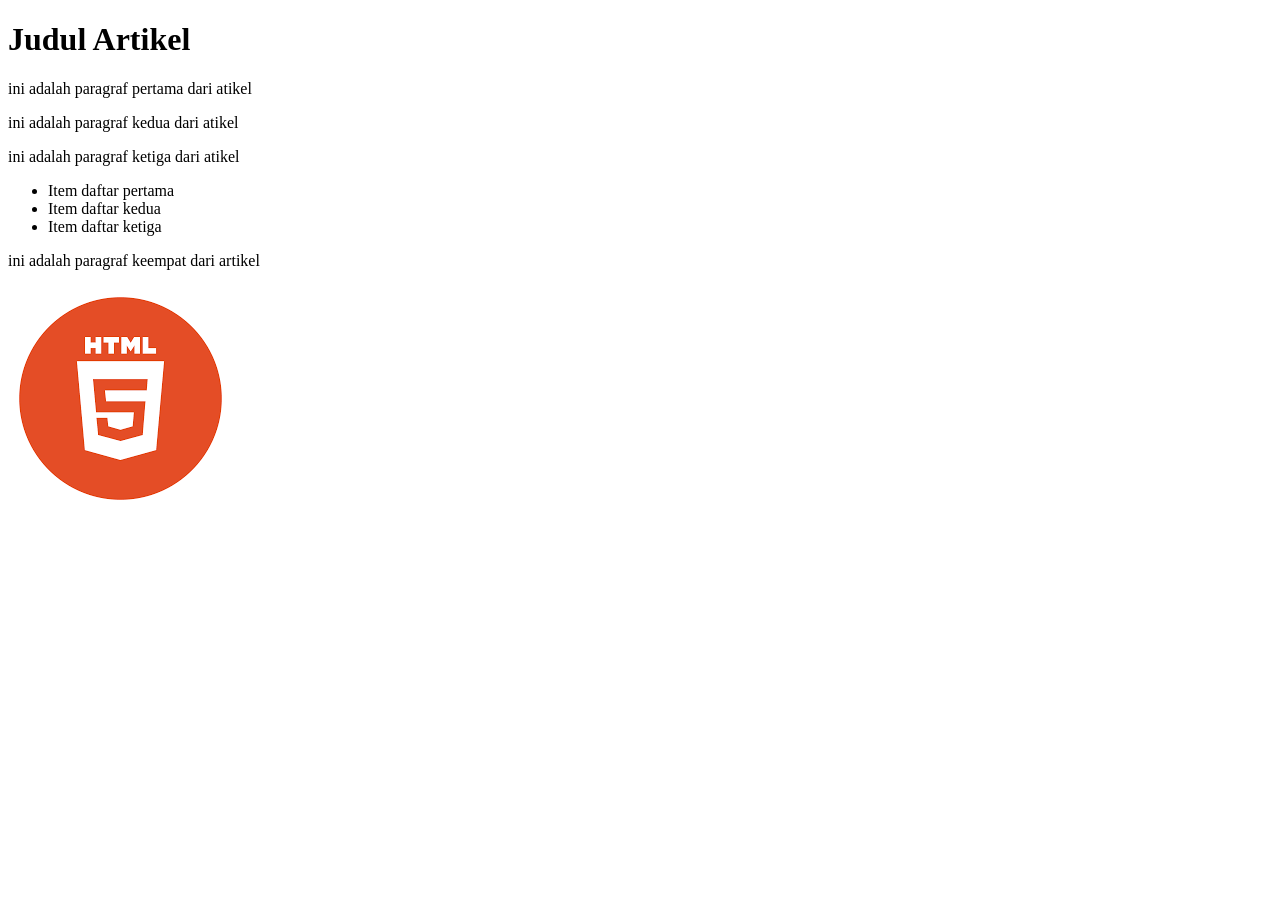
<file: index.html>
<!DOCTYPE html>
<html lang="en">
<head>
    <meta charset="UTF-8">
    <meta http-equiv="X-UA-Compatible" content="IE=edge">
    <meta name="viewport" content="width=device-width, initial-scale=1.0">
    
    <title>Contoh Artikel Tanpa CSS</title>
</head>
<body>
    <h1>Judul Artikel</h1>
    <p>ini adalah paragraf pertama dari atikel</p>
    <p>ini adalah paragraf kedua dari atikel</p>
    <p>ini adalah paragraf ketiga dari atikel</p>
    <ul>
        <li>Item daftar pertama</li>
        <li>Item daftar kedua</li>
        <li>Item daftar ketiga</li>
    </ul>
    <p>ini adalah paragraf keempat dari artikel</p>
    <img src="gambar.jpg" alt="Gambar Artikel">
    
</body>
</html>
</file>
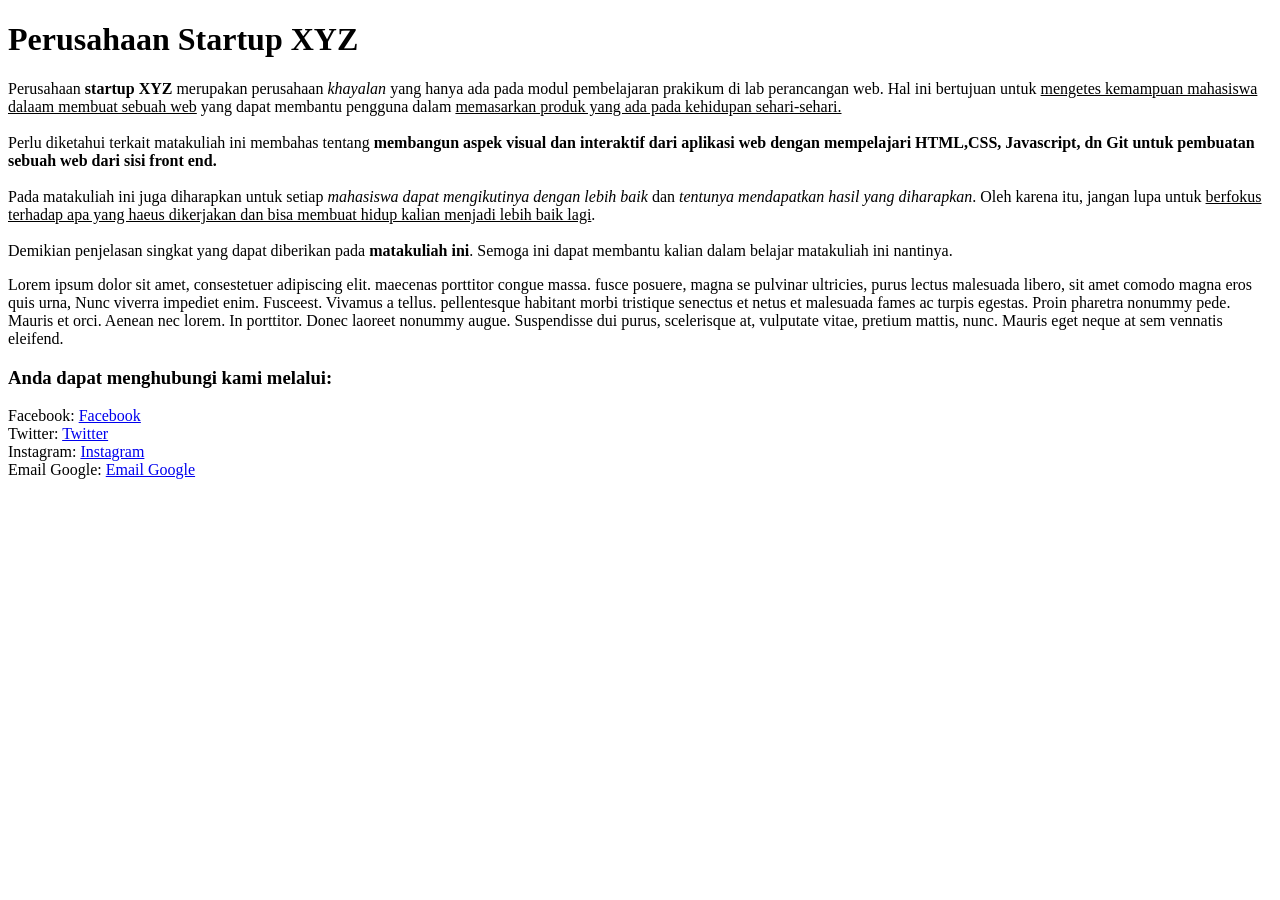
<file: M01/Contoh.html>
<!DOCTYPE html>
<html lang="en">
<head>
    <meta charset="UTF-8">
    <meta http-equiv="X-UA-compatile" content="IE=edge"
    <meta name="viewport" content="width=device-width, initial-scale=1.0">
    <title>Contoh Pertemuan-01</title>
</head>
<body>
    <h1>Perusahaan Startup XYZ</h1>
    <p>
        Perusahaan <b>startup XYZ</b> merupakan perusahaan <i>khayalan</i> yang hanya ada pada modul pembelajaran prakikum di lab perancangan web. Hal ini bertujuan untuk <u>mengetes kemampuan mahasiswa dalaam membuat sebuah web</u> yang dapat membantu pengguna dalam <u>memasarkan produk yang ada pada kehidupan sehari-sehari.</u> <br>
        <br>
       Perlu diketahui terkait matakuliah ini membahas tentang <b>membangun aspek visual dan interaktif dari aplikasi web dengan mempelajari HTML,CSS, Javascript, dn Git untuk pembuatan sebuah web dari sisi front end.</b><br>
       <br>
       Pada matakuliah ini juga diharapkan untuk setiap <i>mahasiswa dapat mengikutinya dengan lebih baik</i> dan <i>tentunya mendapatkan hasil yang diharapkan</i>. Oleh karena itu, jangan lupa untuk <u>berfokus terhadap apa yang haeus dikerjakan dan bisa membuat hidup kalian menjadi lebih baik lagi</u>. <br>
       <br>
       Demikian penjelasan singkat yang dapat diberikan pada <b>matakuliah ini</b>. Semoga ini dapat membantu kalian dalam belajar matakuliah ini nantinya.
    </p>
    <p>
        Lorem ipsum dolor sit amet, consestetuer adipiscing elit. maecenas porttitor congue massa. fusce posuere, magna se pulvinar ultricies, purus lectus malesuada libero, sit amet comodo magna eros quis urna, Nunc viverra impediet enim. Fusceest. Vivamus a tellus. pellentesque habitant morbi tristique senectus et netus et malesuada fames ac turpis egestas. Proin pharetra nonummy pede. Mauris et orci. Aenean nec lorem. In porttitor. Donec laoreet nonummy augue. Suspendisse dui purus, scelerisque at, vulputate vitae, pretium mattis, nunc. Mauris eget neque at sem vennatis eleifend.
    </p>
    <h3>Anda dapat menghubungi kami melalui:</h3>
    <p>
        Facebook: <a href="#">Facebook</a> <br>
        Twitter: <a href="#">Twitter</a> <br>
        Instagram: <a href="#">Instagram</a> <br>
        Email Google: <a href="#">Email Google</a> <br>
    </p>
  
</body>
</html>
</file>
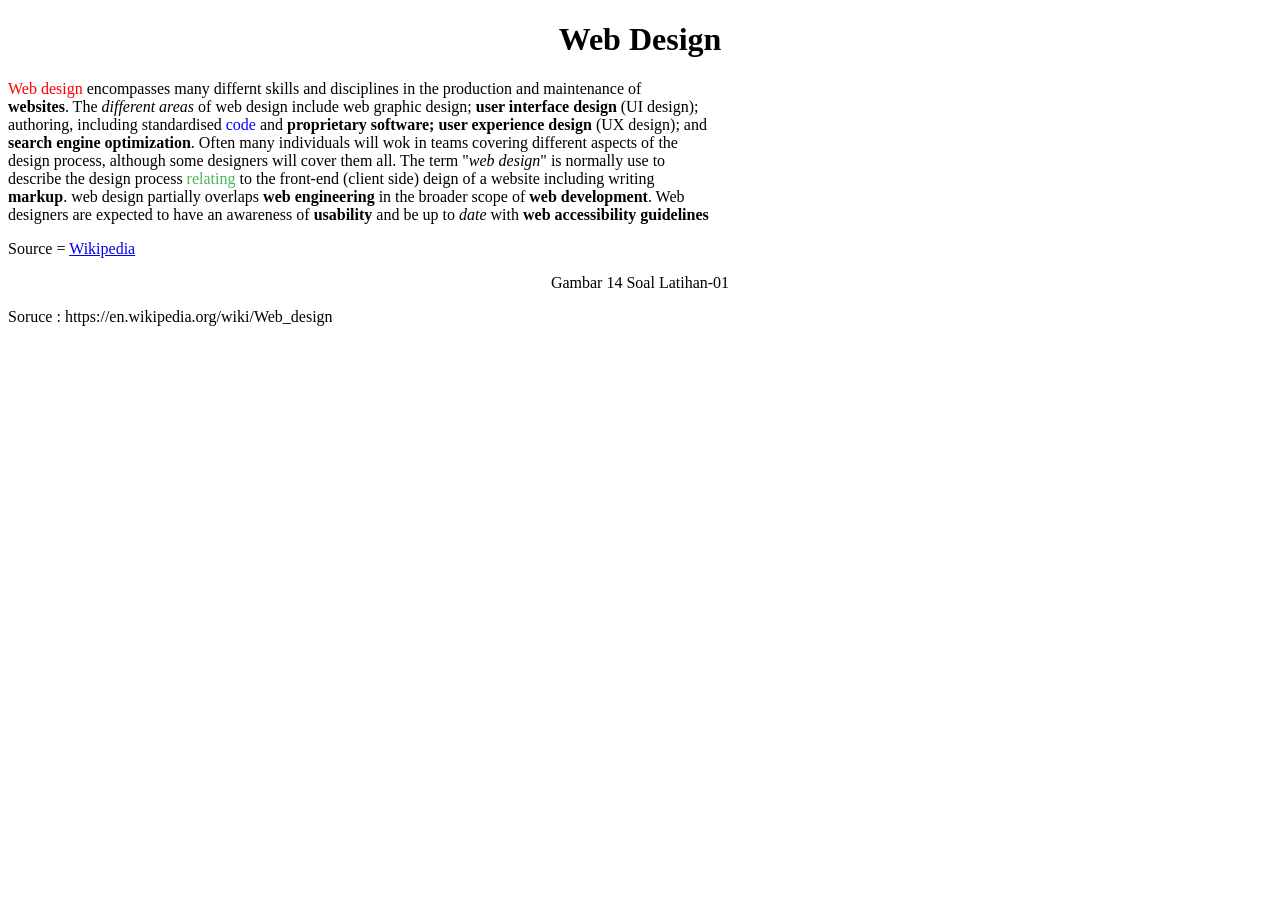
<file: M01/Tugas 1.html>
<!DOCTYPE html>
<html lang="en">
<head>
    <meta charset="UTF-8">
    <meta http-equiv="X-UA-compatile" content="IE=edge"
    <meta name="viewport" content="width=device-width, initial-scale=1.0">
    <title>Web Design</title>
</head>
<body>
    <center><h1>Web Design</h1></center>
    <p>
        <stan style="color: red;">Web design</stan> encompasses many differnt skills and disciplines in the production and maintenance of <br> <b>websites</b>. The <i>different areas</i> of web design include web graphic design; <b>user interface design</b> (UI design); <br> authoring, including standardised <stan style="color: blue;">code</stan> and <b>proprietary software; user experience design</b> (UX design); and <br> <b>search engine optimization</b>. Often many individuals will wok in teams covering different aspects of the <br> design process, although some designers will cover them all. The term "<i>web design</i>" is normally use to <br> describe the design process <stan style="color: rgb(72, 184, 85);">relating</stan> to the front-end (client side) deign of a website including writing <br> <b>markup</b>. web design partially overlaps <b>web engineering</b> in the broader scope of <b>web development</b>. Web <br> designers are expected to have an awareness of <b>usability</b> and be up to <i>date</i> with <b>web accessibility guidelines</b>
    </p>
    <p>
        Source = <a href="https://en.wikipedia.org/wiki/Web_design">Wikipedia</a>
    </p>
    <center><p>
        Gambar  14 Soal Latihan-01
    </p></center>
    <p>
        Soruce : https://en.wikipedia.org/wiki/Web_design
    </p>
</body>
</html>
</file>
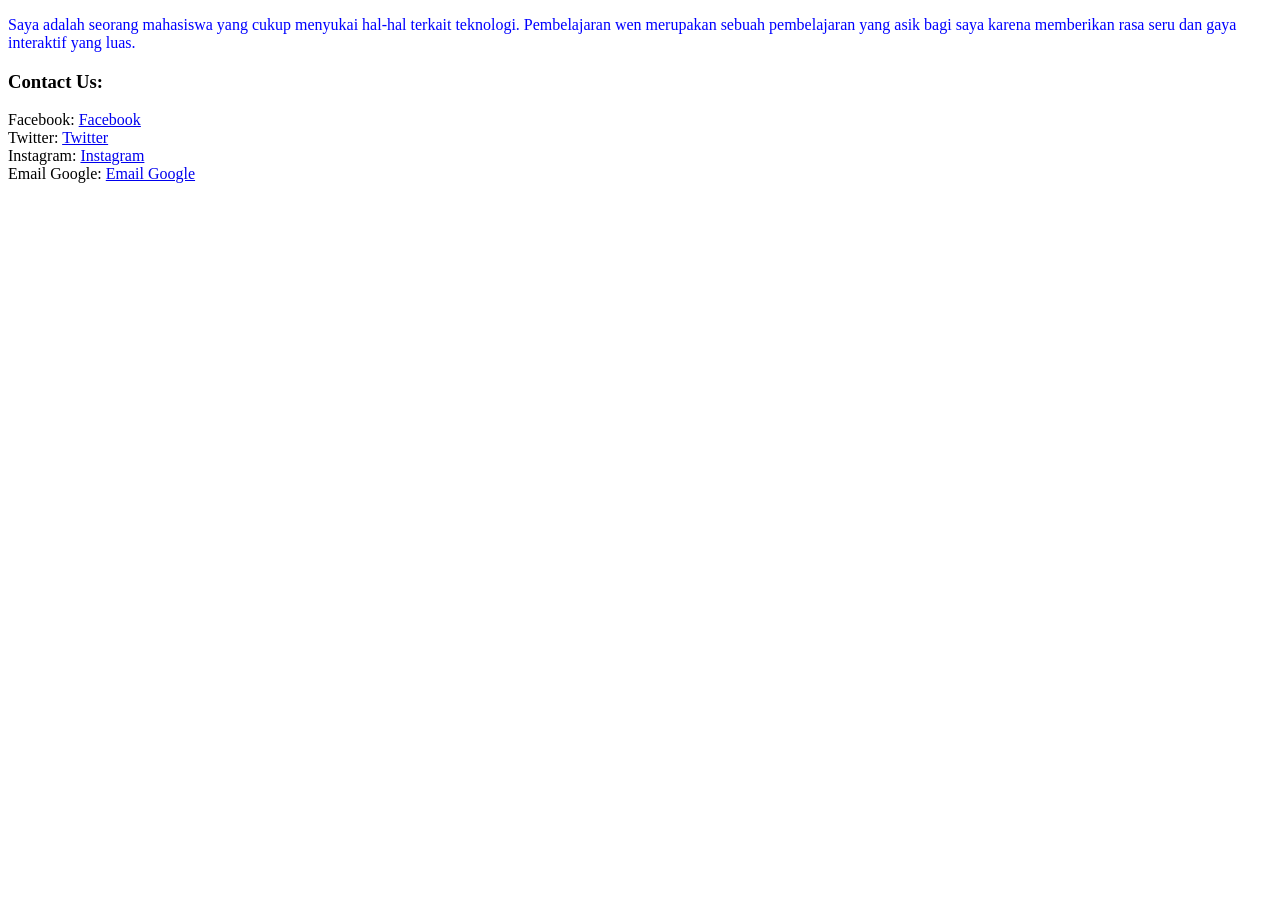
<file: M01/Tugas 2.html>
<!DOCTYPE html>
<html lang="en">
<head>
    <meta charset="UTF-8">
    <meta http-equiv="X-UA-compatile" content="IE=edge"
    <meta name="viewport" content="width=device-width, initial-scale=1.0">
    <title>Express yourself</title>
</head>
<body>
    <p>
        <stan style="color: blue;"> Saya adalah seorang mahasiswa yang cukup menyukai hal-hal terkait teknologi. Pembelajaran wen merupakan sebuah pembelajaran yang asik bagi saya karena memberikan rasa seru dan gaya interaktif yang luas.</stan>
    </p>
  <h3>Contact Us:</h3>
    <p>
        Facebook: <a href="#">Facebook</a> <br>
        Twitter: <a href="#">Twitter</a> <br>
        Instagram: <a href="#">Instagram</a> <br>
        Email Google: <a href="#">Email Google</a> <br>
    </p>
</body>
</html>
</file>
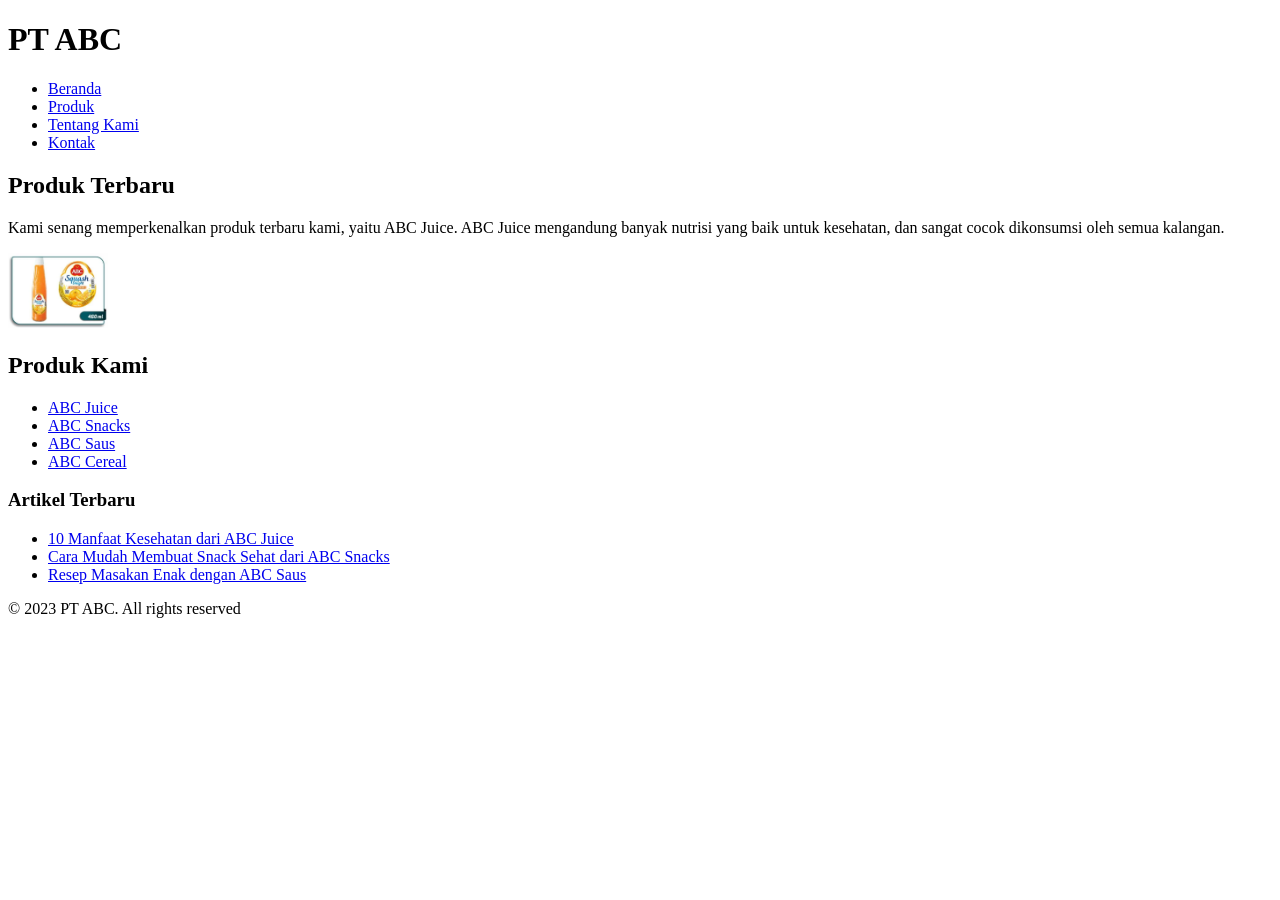
<file: M02/Contoh 2.html>
<!DOCTYPE html>
<html lang="en">
<head>
    <meta charset="UTF-8">
    <meta name="viewport" content="width=device-width, initial-scale=1.0">
    <meta http-equiv="X-UA_Compatible" content="ie=edge">
    <title>Conroh Halaman Web dengan Semantik HTML</title>
</head>

<body>
    <header>
        <h1>PT ABC</h1>
        <nav>
            <ul>
                <li><a href="#">Beranda</a></li>
                <li><a href="#">Produk</a></li>
                <li><a href="#">Tentang Kami</a></li>
                <li><a href="#">Kontak</a></li>
            </ul>
        </nav>
    </header>
    <main>
        <article>
            <h2>Produk Terbaru</h2>
            <p>Kami senang memperkenalkan produk terbaru kami, yaitu ABC Juice. ABC Juice mengandung banyak nutrisi yang baik untuk kesehatan, dan sangat cocok dikonsumsi oleh semua kalangan.</p>
            <img src="JUICE_ABC.webp" alt="ABC Juice" width="100">
        </article>
    
        <section>
            <h2>Produk Kami</h2>
            <ul>
                <li><a href="#">ABC Juice</a></li>
                <li><a href="#">ABC Snacks</a></li>
                <li><a href="#">ABC Saus</a></li>
                <li><a href="#">ABC Cereal</a></li>
            </ul>
        </section>
        <aside>
        <h3>Artikel Terbaru</h3>
            <ul>
                <li><a href="#">10 Manfaat Kesehatan dari ABC Juice</a></li>
                <li><a href="#">Cara Mudah Membuat Snack Sehat dari ABC Snacks</a></li>
                <li><a href="#">Resep Masakan Enak dengan ABC Saus</a></li>
            </ul>
        </aside>
    </main>
    <footer>
        <p>&copy; 2023 PT ABC. All rights reserved</p>
    </footer>
</body>

</html>
</file>
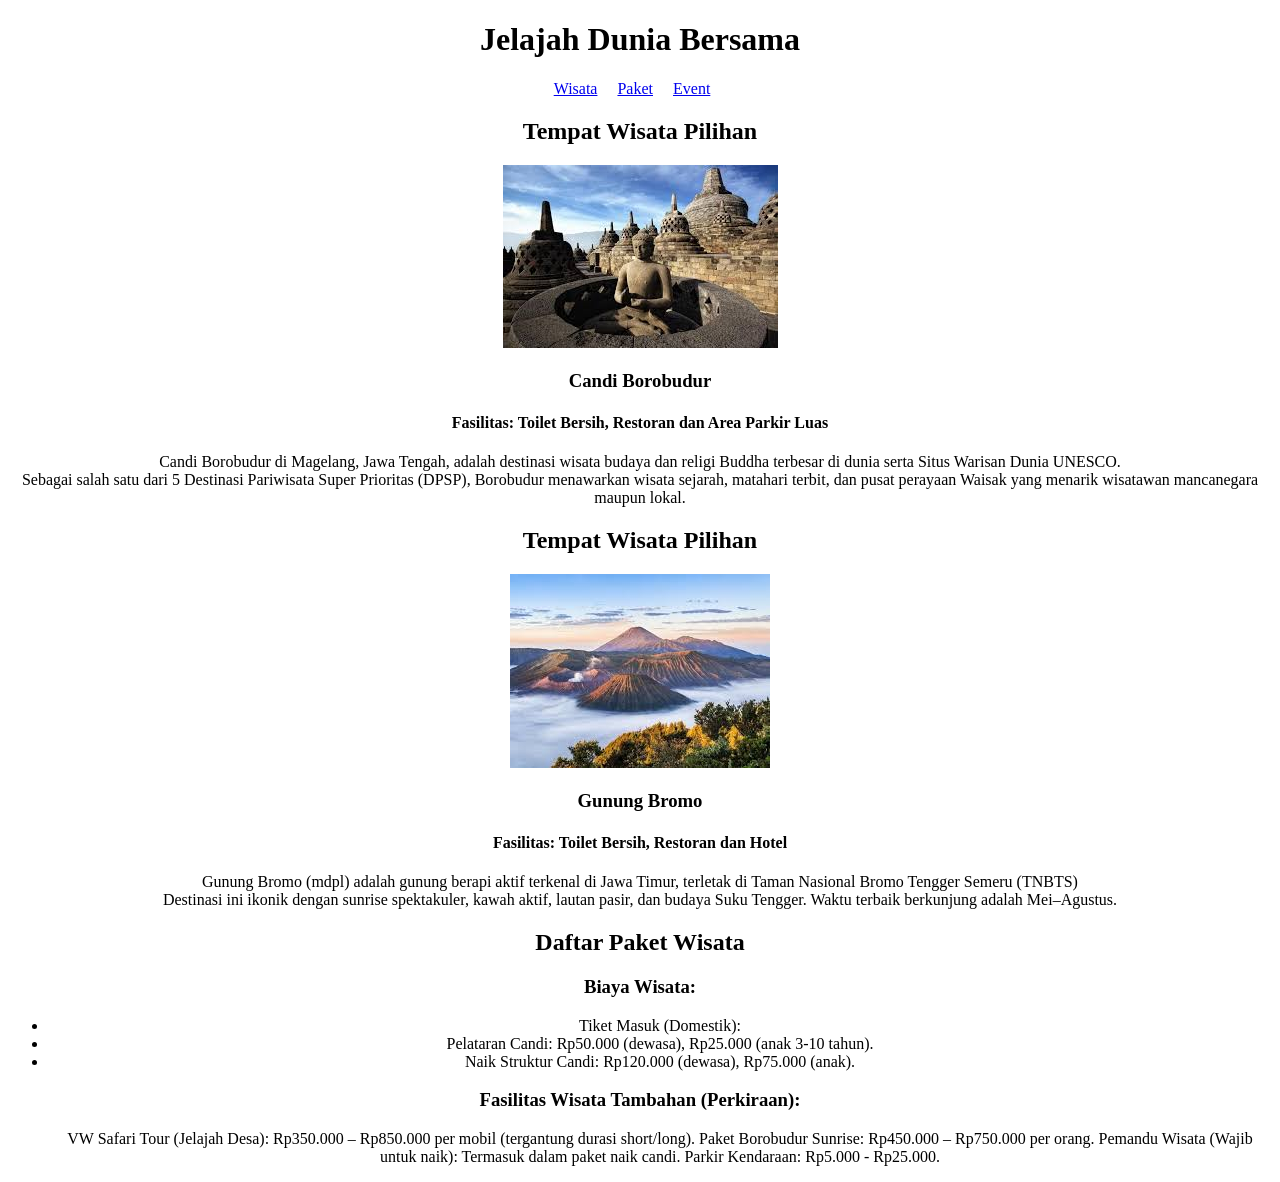
<file: M02/TASK 1_M02.html>
<!DOCTYPE html>
<html lang="en">
<head>
    <meta charset="UTF-8">
    <meta name="viewport" content="width=device-width, initial-scale=1.0">
    <title>Jelajah Dunia Bersama [Gesper Chaeleo]</title>
    <link rel="icon" href="Faicon.png">
    
</head>
<body style="text-align: center;">
    <header>
        <h1>Jelajah Dunia Bersama</h1>
        <nav>
            <a href="wisata">Wisata</a>&emsp;
            <a href="paket">Paket</a>&emsp;
            <a href="event">Event</a>&emsp;
        </nav>
    </header>
    <main>
        <h2>Tempat Wisata Pilihan</h2>
        <article>
            <img src="Candi.jpg" alt="Candi Boobudur">
            <h3>Candi Borobudur</h3>
            <h4>Fasilitas: Toilet Bersih, Restoran dan Area Parkir Luas </h4>

            <p> Candi Borobudur di Magelang, Jawa Tengah, adalah destinasi wisata budaya dan religi Buddha terbesar di dunia serta Situs Warisan Dunia UNESCO.<br>
            Sebagai salah satu dari 5 Destinasi Pariwisata Super Prioritas (DPSP), Borobudur menawarkan wisata sejarah, matahari terbit, dan pusat perayaan Waisak yang menarik wisatawan mancanegara maupun lokal.</p>

        </article>
        <h2>Tempat Wisata Pilihan</h2>
        <article>
            <img src="Bromo.jpg" alt="Gunung Bromo">
            <h3>Gunung Bromo</h3>
            <h4>Fasilitas: Toilet Bersih, Restoran dan Hotel </h4>

            <p> Gunung Bromo (mdpl) adalah gunung berapi aktif terkenal di Jawa Timur, terletak di Taman Nasional Bromo Tengger Semeru (TNBTS)<br>
            Destinasi ini ikonik dengan sunrise spektakuler, kawah aktif, lautan pasir, dan budaya Suku Tengger. Waktu terbaik berkunjung adalah Mei–Agustus.</p>
        </article>
    </main>
    <section>
        <h2>Daftar Paket Wisata</h2>
        <article>
            <h3>Biaya Wisata:</h3>
            <ul><li>Tiket Masuk (Domestik):</li>
                <li>Pelataran Candi: Rp50.000 (dewasa), Rp25.000 (anak 3-10 tahun).</li>
                <li>Naik Struktur Candi: Rp120.000 (dewasa), Rp75.000 (anak).</li>
            </ul>
            <h3>Fasilitas Wisata Tambahan (Perkiraan):</h3>
            <ul>VW Safari Tour (Jelajah Desa): Rp350.000 – Rp850.000 per mobil (tergantung durasi short/long).
                Paket Borobudur Sunrise: Rp450.000 – Rp750.000 per orang.
                Pemandu Wisata (Wajib untuk naik): Termasuk dalam paket naik candi.
                Parkir Kendaraan: Rp5.000 - Rp25.000. </ul> 
        </article>

    </section>
    
</body>
</html>
</file>
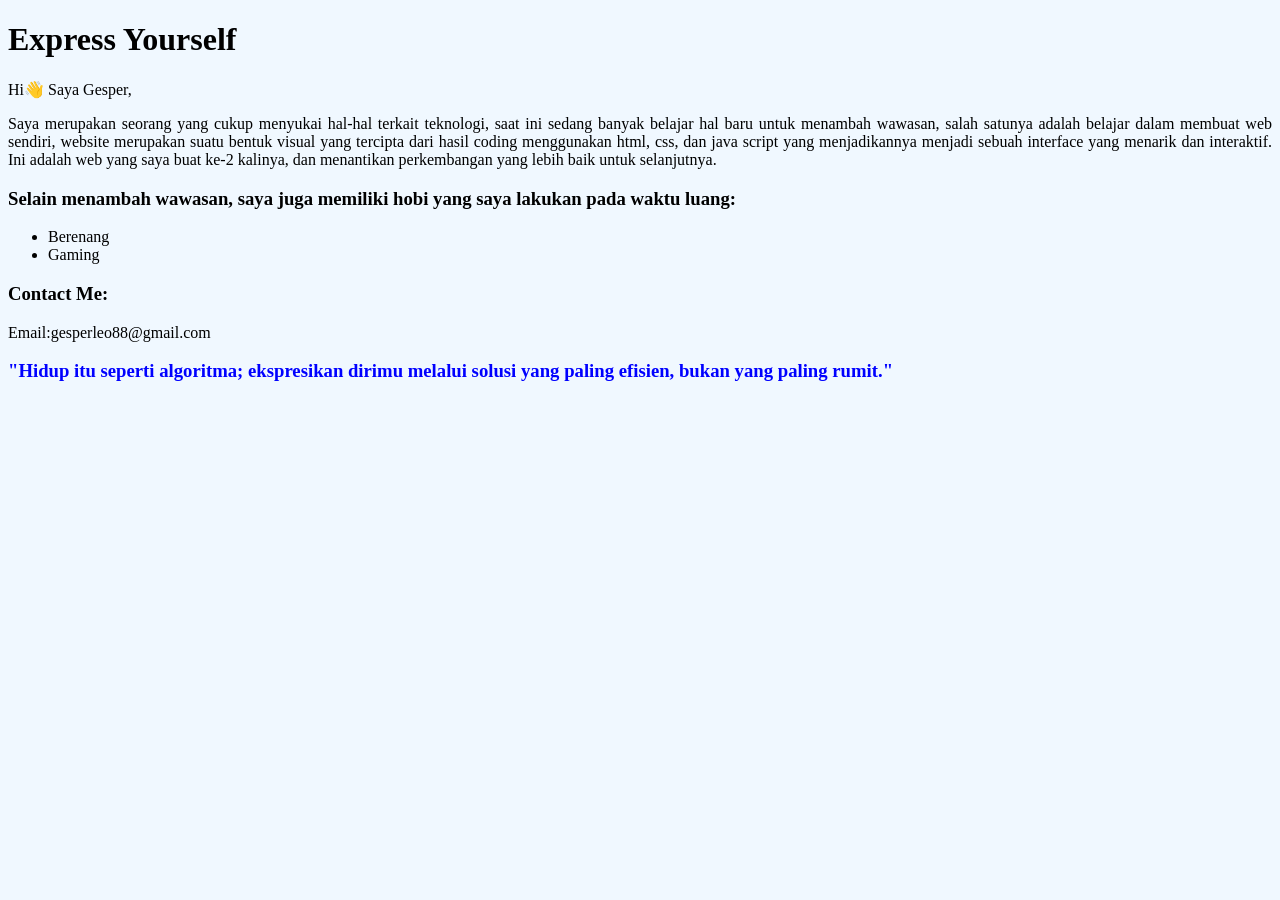
<file: M02/Task 2_251130041_GesperChaeleo.html>
<!DOCTYPE html>
<html lang="en">
<head>
    <meta charset="UTF-8">
    <meta name="viewport" content="width=device-width, initial-scale=1.0">
    <title>Express Yourself</title>
</head>
<body style="background-color:aliceblue;">
    <h1>Express Yourself</h1>
    <p> Hi👋 Saya Gesper,</p>
    <P style="text-align: justify;"> Saya merupakan seorang yang cukup menyukai hal-hal terkait teknologi, saat ini sedang banyak belajar hal baru untuk menambah
        wawasan, salah satunya adalah belajar dalam membuat web sendiri, website merupakan suatu bentuk visual yang tercipta dari hasil coding menggunakan html, css, dan java script 
        yang menjadikannya menjadi sebuah interface yang menarik dan interaktif. Ini adalah web yang saya buat ke-2 kalinya, dan menantikan perkembangan yang lebih baik untuk selanjutnya.
    </P>
    
    <h3>Selain menambah wawasan, saya juga memiliki hobi yang saya lakukan pada waktu luang:</h3>
        <ul>
            <li>Berenang</li>
            <li>Gaming</li>
        </ul>
    <h3>Contact Me:</h3>
    <p>Email:gesperleo88@gmail.com</p>
    <h3 style="color: blue;">"Hidup itu seperti algoritma; ekspresikan dirimu melalui solusi yang paling efisien, bukan yang paling rumit."</h3>
</body>
</html>
</file>
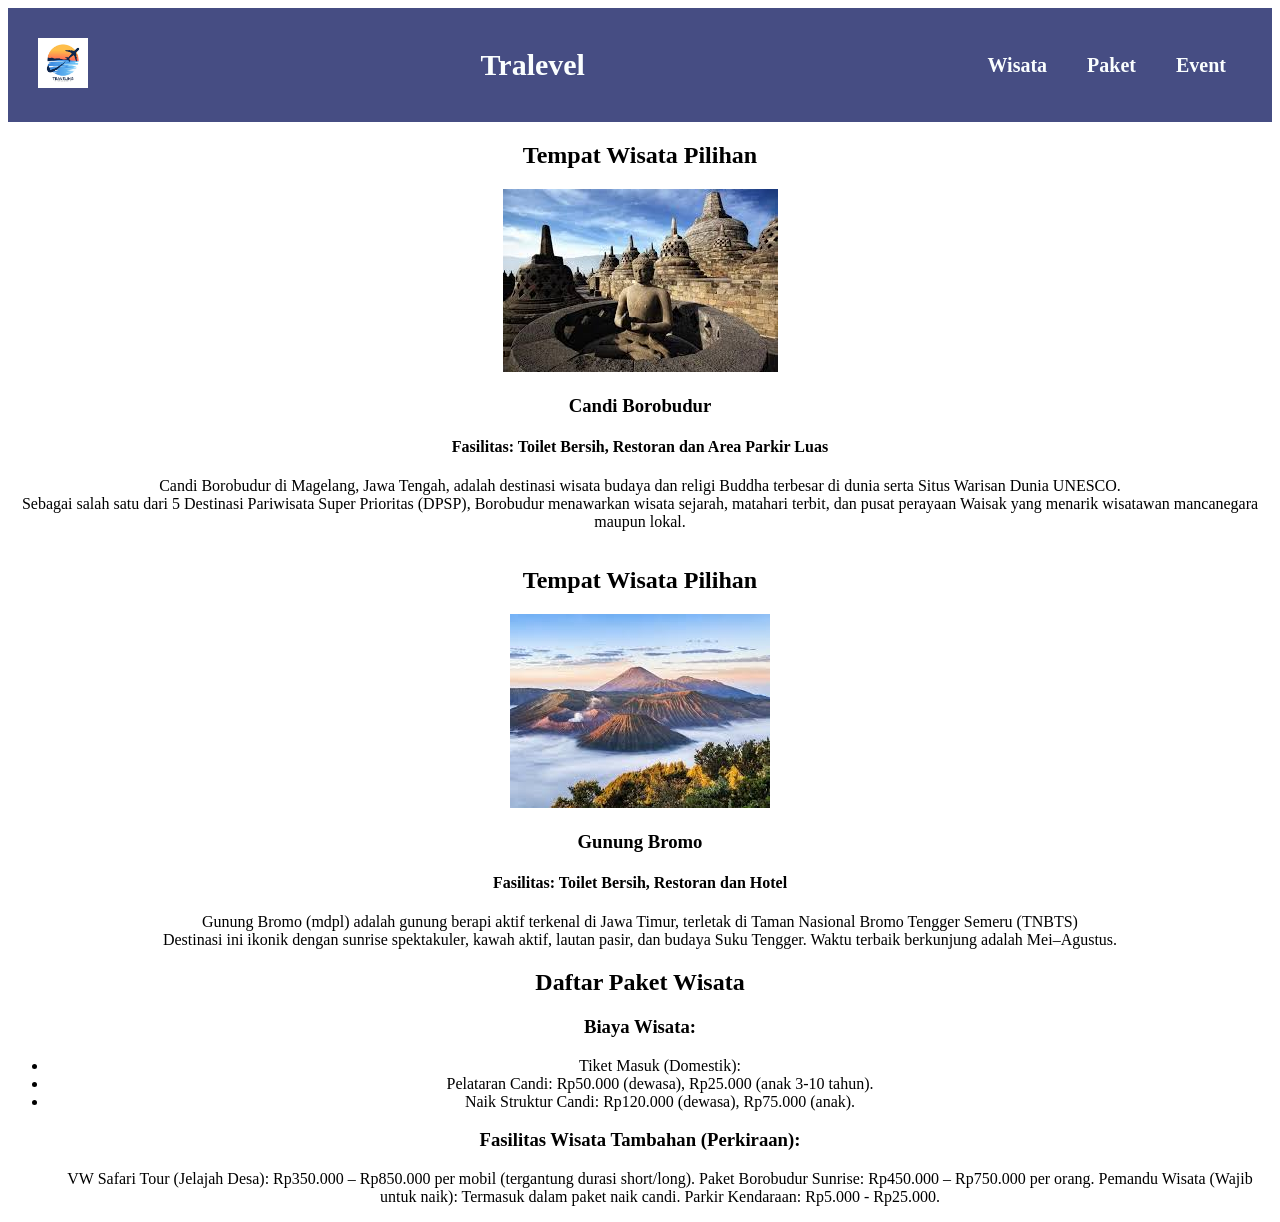
<file: M03/TASK 1_M03.html>
<!DOCTYPE html>
<html lang="en">
<head>
    <meta charset="UTF-8">
    <meta name="viewport" content="width=device-width, initial-scale=1.0">
    <title>Jelajah Dunia Bersama [Gesper Chaeleo]</title>
    <link rel="icon" href="Faicon.png">

    <style>
        .nav{
            background-color: rgb(70, 77, 131); 
            padding: 30px;
            justify-content: space-between;
            display: flex;
            align-items: center;
        }
        .image{
            margin-right: 10px;
        }
        .logo{
            color: rgb(250, 254, 254);
            font-weight: bold;
            font-size: 30px;
        }
        .menu a{
            color:rgb(250, 254, 254);
            text-decoration: none;
            margin-left: 20px;
            font-size: 20px;
            font-weight: bold;

        }
        .Artikel1{
            justify-content: space-around;
            display: flex;
        }
    </style>
</head>
<body style="text-align: center;">
    <header>
        <div class="nav">
        <div class="image">
            <img src="logo.avif" width="50px">
        </div>
        <div class="logo">Tralevel</div>
        
        <nav>
            <div class="menu">
            <a href="wisata">Wisata</a>&emsp;
            <a href="paket">Paket</a>&emsp;
            <a href="event">Event</a>&emsp;
            </div>
        </nav>
        </div>
    </header>
    <main>
        <h2>Tempat Wisata Pilihan</h2>
        <div class="Artikel1">
        
        <article>
            <img src="Candi.jpg" alt="Candi Boobudur">
            <h3>Candi Borobudur</h3>
            <h4>Fasilitas: Toilet Bersih, Restoran dan Area Parkir Luas </h4>

            <p> Candi Borobudur di Magelang, Jawa Tengah, adalah destinasi wisata budaya dan religi Buddha terbesar di dunia serta Situs Warisan Dunia UNESCO.<br>
            Sebagai salah satu dari 5 Destinasi Pariwisata Super Prioritas (DPSP), Borobudur menawarkan wisata sejarah, matahari terbit, dan pusat perayaan Waisak yang menarik wisatawan mancanegara maupun lokal.</p>
        </div>

        </article>
        <h2>Tempat Wisata Pilihan</h2>
        <article>
            <img src="Bromo.jpg" alt="Gunung Bromo">
            <h3>Gunung Bromo</h3>
            <h4>Fasilitas: Toilet Bersih, Restoran dan Hotel </h4>

            <p> Gunung Bromo (mdpl) adalah gunung berapi aktif terkenal di Jawa Timur, terletak di Taman Nasional Bromo Tengger Semeru (TNBTS)<br>
            Destinasi ini ikonik dengan sunrise spektakuler, kawah aktif, lautan pasir, dan budaya Suku Tengger. Waktu terbaik berkunjung adalah Mei–Agustus.</p>
        </article>
    </main>
    <section>
        <h2>Daftar Paket Wisata</h2>
        <article>
            <h3>Biaya Wisata:</h3>
            <ul><li>Tiket Masuk (Domestik):</li>
                <li>Pelataran Candi: Rp50.000 (dewasa), Rp25.000 (anak 3-10 tahun).</li>
                <li>Naik Struktur Candi: Rp120.000 (dewasa), Rp75.000 (anak).</li>
            </ul>
            <h3>Fasilitas Wisata Tambahan (Perkiraan):</h3>
            <ul>VW Safari Tour (Jelajah Desa): Rp350.000 – Rp850.000 per mobil (tergantung durasi short/long).
                Paket Borobudur Sunrise: Rp450.000 – Rp750.000 per orang.
                Pemandu Wisata (Wajib untuk naik): Termasuk dalam paket naik candi.
                Parkir Kendaraan: Rp5.000 - Rp25.000. </ul> 
        </article>

    </section>
    
</body>
</html>
</file>
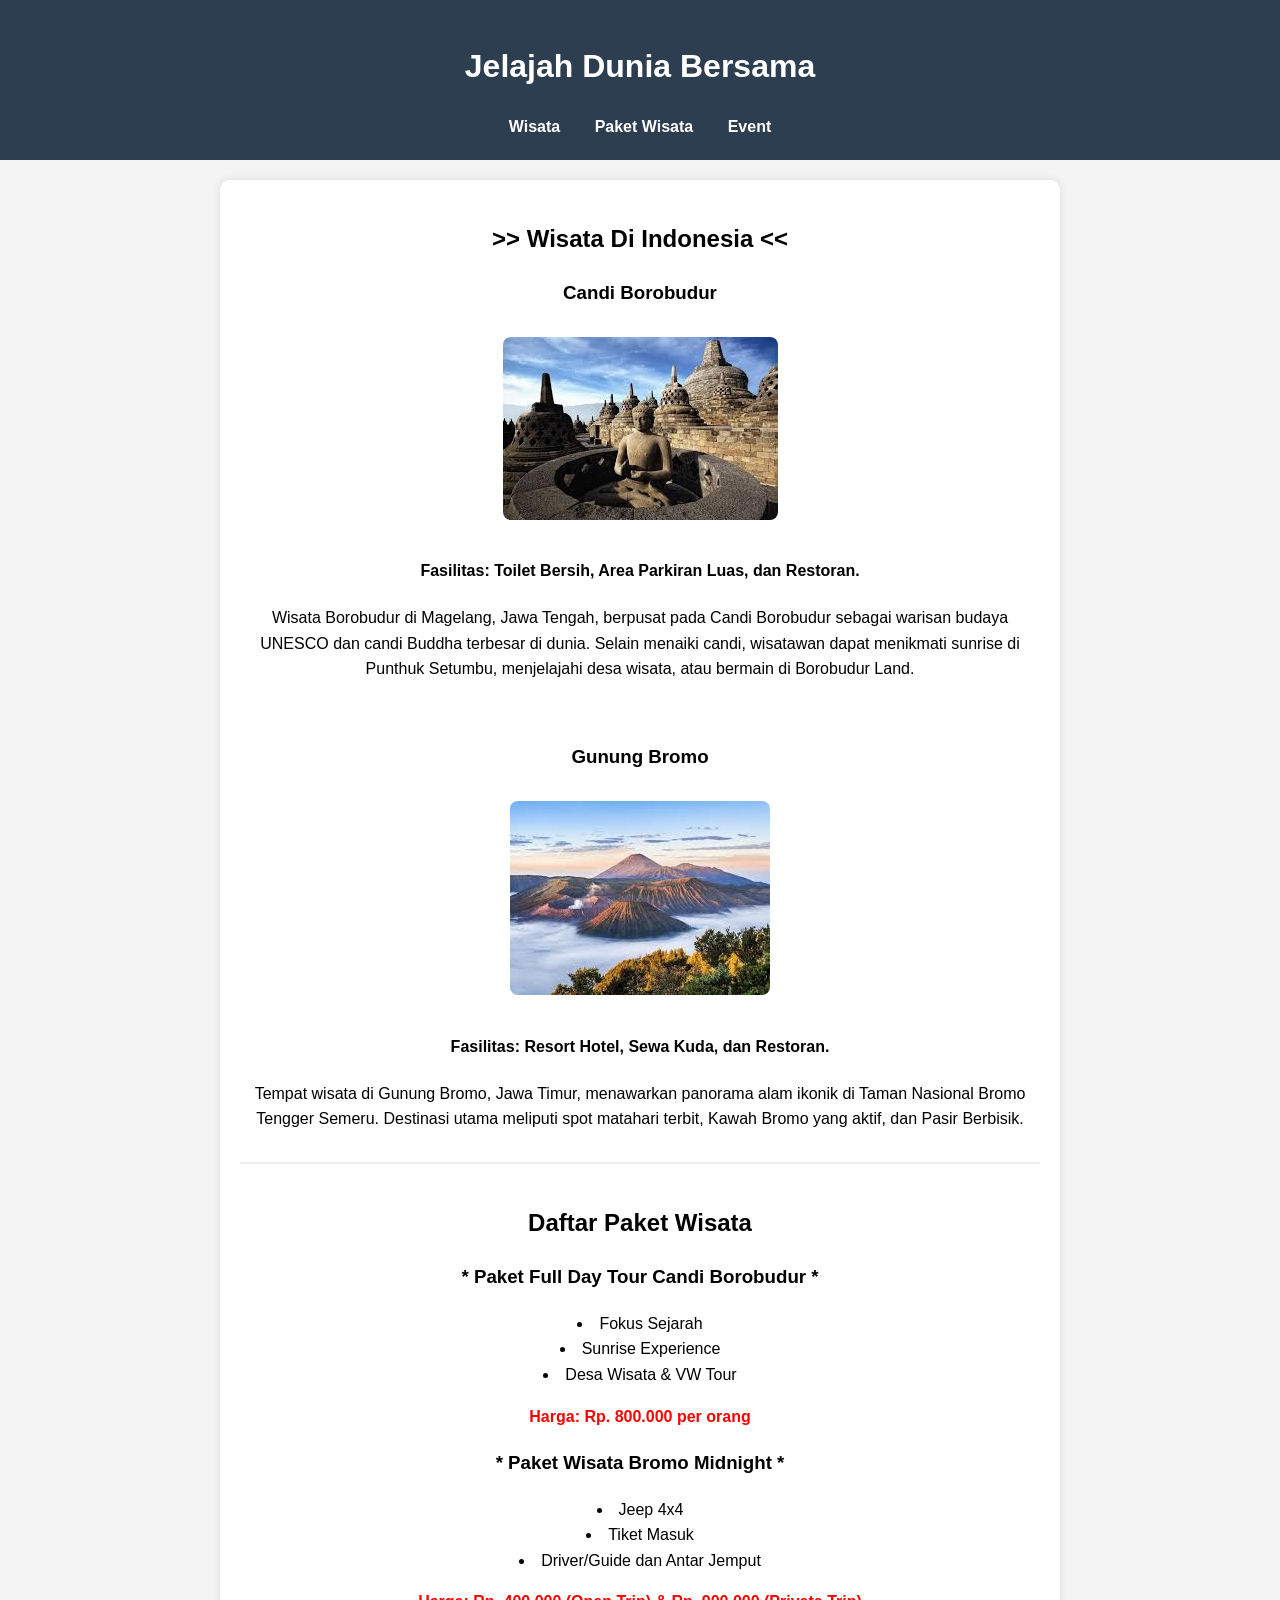
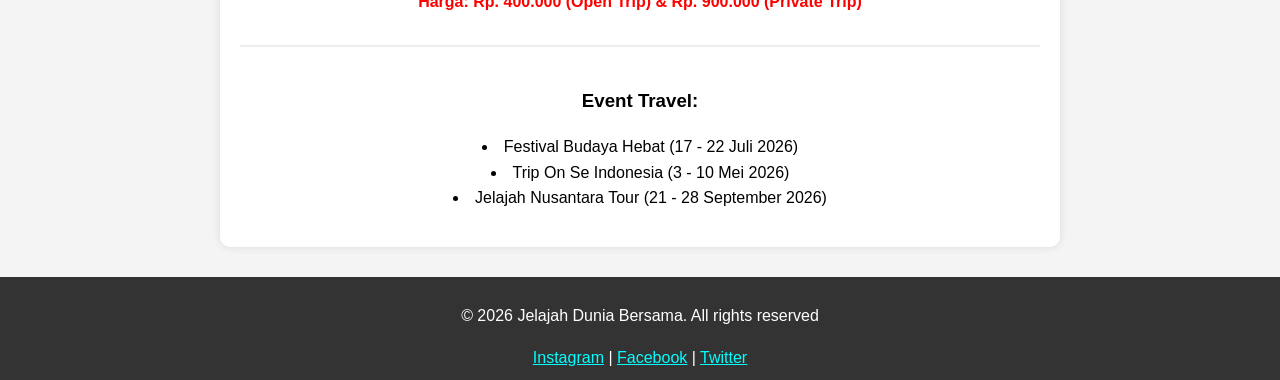
<file: M04/Jelajah Dunia Bersama.html>
<!DOCTYPE html>
<html lang="id">
<head>
    <meta charset="UTF-8">
    <meta name="viewport" content="width=device-width, initial-scale=1.0">
    <title>Jelajah Dunia Bersama | Gesper Chaeleo</title>
    <style>
       
        body {
            font-family: Arial, sans-serif;
            line-height: 1.6;
            margin: 0;
            padding: 0;
            background-color: #f4f4f4;
            text-align: center;
        }
 
        header {
            background-color: #2c3e50;
            color: white;
            padding: 20px 0;
        }
 
        nav a {
            color: white;
            text-decoration: none;
            margin: 0 15px;
            font-weight: bold;
        }
 
        nav a:hover {
            text-decoration: underline;
        }
 
        main {
            max-width: 800px;
            margin: 20px auto;
            background: white;
            padding: 20px;
            border-radius: 10px;
            box-shadow: 0 0 10px rgba(0,0,0,0.1);
        }
 
        img {
            max-width: 100%;
            height: auto;
            border-radius: 8px;
            margin: 10px 0;
        }
 
        section, aside {
            margin-top: 30px;
            padding-top: 20px;
            border-top: 2px solid #eeeeee;
        }
 
        ul {
            list-style-position: inside; /* Agar list titik-titiknya ada di tengah */
            padding: 0;
        }
 
        footer {
            background-color: #333;
            color: white;
            padding: 10px 0;
            margin-top: 30px;
        }
    </style>
</head>
<body>
 
    <header>
        <h1>Jelajah Dunia Bersama</h1>
        <nav>
            <a href="#wisata">Wisata</a>
            <a href="#paket">Paket Wisata</a>
            <a href="#event">Event</a>
        </nav>
    </header>
 
    <main>
        <article id="wisata">
            <h2>>> Wisata Di Indonesia <<</h2>
           
            <h3>Candi Borobudur</h3>
            <img src="Candi.jpg" alt="Candi Borobudur">
            <h4>Fasilitas: Toilet Bersih, Area Parkiran Luas, dan Restoran.</h4>
            <p>Wisata Borobudur di Magelang, Jawa Tengah, berpusat pada Candi Borobudur sebagai warisan budaya UNESCO dan candi Buddha terbesar di dunia.
               Selain menaiki candi, wisatawan dapat menikmati sunrise di Punthuk Setumbu, menjelajahi desa wisata, atau bermain di Borobudur Land.
            </p>
           
            <br>
 
            <h3>Gunung Bromo</h3>
            <img src="Bromo.jpg" alt="Gunung Bromo">
            <h4>Fasilitas: Resort Hotel, Sewa Kuda, dan Restoran.</h4>
            <p>Tempat wisata di Gunung Bromo, Jawa Timur, menawarkan panorama alam ikonik di Taman Nasional Bromo Tengger Semeru.
               Destinasi utama meliputi spot matahari terbit, Kawah Bromo yang aktif, dan Pasir Berbisik.
            </p>
        </article>
 
        <section id="paket">
            <h2>Daftar Paket Wisata</h2>
           
            <h3>* Paket Full Day Tour Candi Borobudur *</h3>
            <ul>
                <li>Fokus Sejarah</li>
                <li>Sunrise Experience</li>
                <li>Desa Wisata & VW Tour</li>
            </ul>
            <p style="color: red;"><strong>Harga: Rp. 800.000 per orang</strong></p>
 
            <h3>* Paket Wisata Bromo Midnight *</h3>
            <ul>
                <li>Jeep 4x4</li>
                <li>Tiket Masuk</li>
                <li>Driver/Guide dan Antar Jemput</li>
            </ul>
            <p style="color: red;"><strong>Harga: Rp. 400.000 (Open Trip) & Rp. 900.000 (Private Trip)</strong></p>
        </section>
 
        <aside id="event">
            <h3>Event Travel:</h3>
            <ul>
                <li>Festival Budaya Hebat (17 - 22 Juli 2026)</li>
                <li>Trip On Se Indonesia (3 - 10 Mei 2026)</li>
                <li>Jelajah Nusantara Tour (21 - 28 September 2026)</li>
            </ul>
        </aside>
    </main>
 
    <footer>
        <p>&copy; 2026 Jelajah Dunia Bersama. All rights reserved</p>
            <a href="#" style="color: aqua;">Instagram</a> |
            <a href="#" style="color: aqua;">Facebook</a> |
            <a href="#" style="color: aqua;">Twitter</a>
    </footer>
 
</body>
</html>
</file>
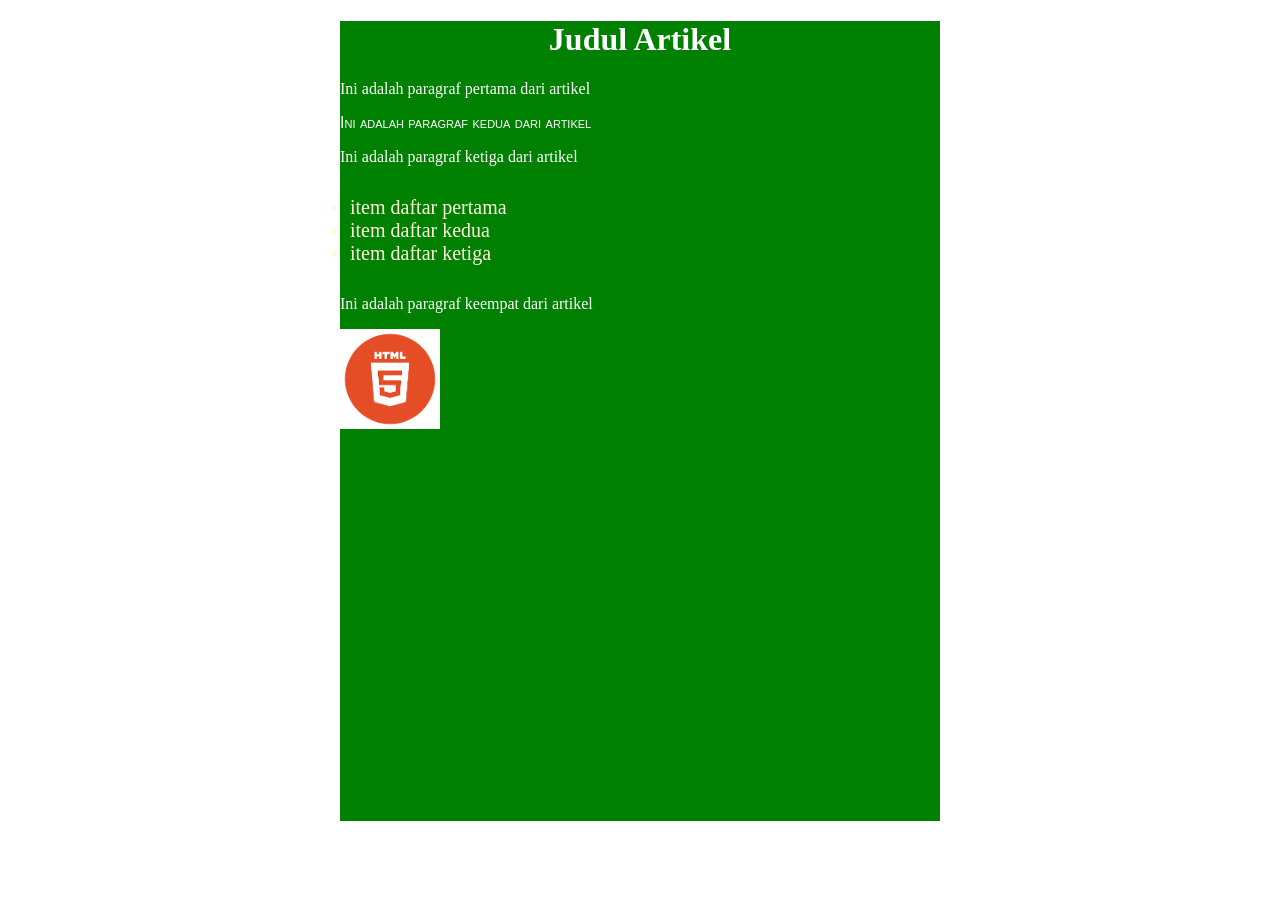
<file: M05/Contoh 1_M05.html>
<!DOCTYPE html>
<html lang="en">
<head>
    <meta charset="UTF-8">
    <meta http-equiv="X-UA-Compatible" content="IE=edge">
    <meta name="viewport" content="width=device-width, initial-scale=1.0">
    <title>Contoh Artikel Tanpa CSS</title>
   <link rel="stylesheet" href="Contoh.css">
</head>

<body>
    <div class="container">
        <h1>Judul Artikel</h1>
        <p>Ini adalah paragraf pertama dari artikel</p>
        <p id="kedua">Ini adalah paragraf kedua dari artikel</p>
        <p>Ini adalah paragraf ketiga dari artikel</p>
        <ul class="list">
            <li>item daftar pertama</li>
            <li>item daftar kedua</li>
            <li>item daftar ketiga</li>
        </ul>
    <p>Ini adalah paragraf keempat dari artikel</p>
    <img src="GamArt.jpg" alt="Gambar Artikel">
    </div>
</body>
</html>
</file>
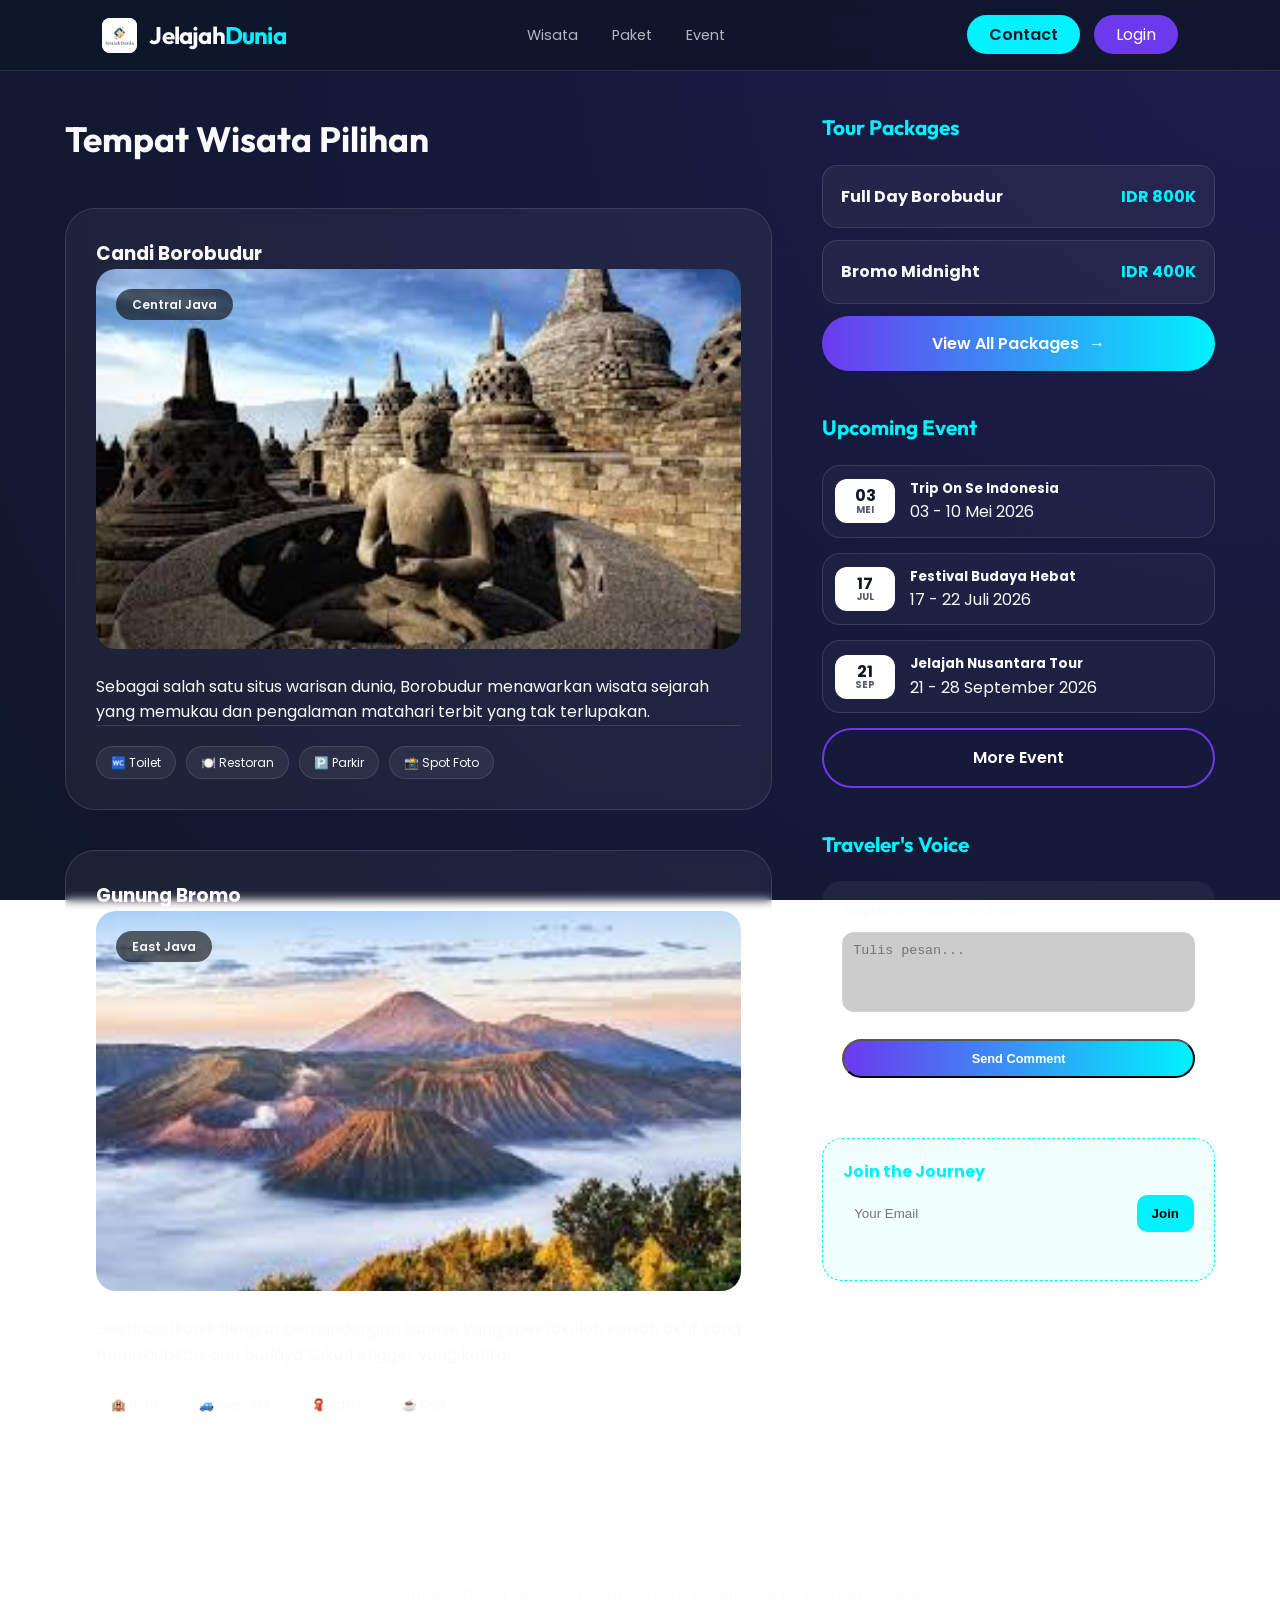
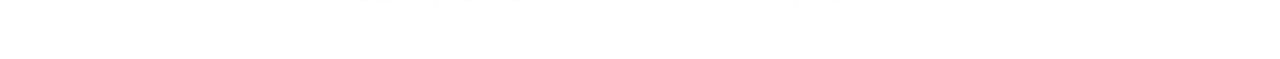
<file: M05/JelajahDunia_M05.html>
<!DOCTYPE html>
<html lang="en">
<head>
    <meta charset="UTF-8">
    <meta name="viewport" content="width=device-width, initial-scale=1.0">
    <title>Jelajah Dunia Bersama | Gesper Chaeleo</title>
    <link rel="icon" type="image/png" href="favicon.png">
    <link rel="stylesheet" href="style.css">
</head>
<body>
    <header class="navbar">
        <div class="logo">
            <div class="logo-frame">
                <img src="favicon.png" alt="Logo" class="logo-img">
            </div>
            <span class="brand-name">Jelajah<span>Dunia</span></span>
        </div>
        <nav>
            <a href="#wisata">Wisata</a>
            <a href="#paket">Paket</a>
            <a href="#event">Event</a>
        </nav>
        <div class="nav-buttons">
            <a href="#" class="btn-contact">Contact</a>
            <a href="#" class="btn-login">Login</a>
        </div>
    </header>
 
    <main class="main-layout container">
        <section id="wisata" class="wisata-section">
            <h2 class="section-title">Tempat Wisata Pilihan</h2>
           
            <article class="destinasi-card">
                <h3>Candi Borobudur</h3>
                <div class="image-box">
                    <img src="Candi.jpg" alt="Candi Borobudur">
                    <span class="location-tag">Central Java</span>
                </div>
                <div class="content-body">
                    <p class="description">Sebagai salah satu situs warisan dunia, Borobudur menawarkan wisata sejarah yang memukau dan pengalaman matahari terbit yang tak terlupakan.</p>
                    <div class="facility-wrap">
                        <span class="fac-pill">🚾 Toilet</span>
                        <span class="fac-pill">🍽️ Restoran</span>
                        <span class="fac-pill">🅿️ Parkir</span>
                        <span class="fac-pill">📸 Spot Foto</span>
                    </div>
                </div>
            </article>
 
            <article class="destinasi-card">
                <h3>Gunung Bromo</h3>
                <div class="image-box">
                    <img src="Bromo.jpg" alt="Gunung Bromo">
                    <span class="location-tag">East Java</span>
                </div>
                <div class="content-body">
                    <p class="description">Destinasi ikonik dengan pemandangan sunrise yang spektakuler, kawah aktif yang menakjubkan, dan budaya Suku Tengger yang kental.</p>
                    <div class="facility-wrap">
                        <span class="fac-pill">🏨 Hotel</span>
                        <span class="fac-pill">🚙 Jeep 4x4</span>
                        <span class="fac-pill">🧣 Jaket</span>
                        <span class="fac-pill">☕ Kopi</span>
                    </div>
                </div>
            </article>
        </section>
 
        <aside class="sidebar">
            <section id="paket" class="side-group">
                <h2 class="side-title">Tour Packages</h2>
                <div class="paket-card">
                    <h4>Full Day Borobudur</h4>
                    <p class="price">IDR 800K</p>
                </div>
                <div class="paket-card">
                    <h4>Bromo Midnight</h4>
                    <p class="price">IDR 400K</p>
                </div>
                <a href="#" class="btn-premium">View All Packages <span>&rarr;</span></a>
            </section>
 
            <section id="event" class="side-group">
                <h2 class="side-title">Upcoming Event</h2>
               
                <div class="event-card">
                    <div class="date-tag">03<span>MEI</span></div>
                    <div class="event-info">
                        <h5>Trip On Se Indonesia</h5>
                        <p>03 - 10 Mei 2026</p>
                    </div>
                </div>
 
                <div class="event-card">
                    <div class="date-tag">17<span>JUL</span></div>
                    <div class="event-info">
                        <h5>Festival Budaya Hebat</h5>
                        <p>17 - 22 Juli 2026</p>
                    </div>
                </div>
 
                <div class="event-card">
                    <div class="date-tag">21<span>SEP</span></div>
                    <div class="event-info">
                        <h5>Jelajah Nusantara Tour</h5>
                        <p>21 - 28 September 2026</p>
                    </div>
                </div>
 
                <a href="#" class="btn-premium outline">More Event</a>
            </section>
 
            <section class="side-group">
                <h2 class="side-title">Traveler's Voice</h2>
                <div class="newsletter-mini">
                    <p style="font-size: 0.8rem; margin-bottom: 10px; opacity: 0.7;">Bagikan pengalaman Anda:</p>
                    <textarea class="side-textarea" placeholder="Tulis pesan..."></textarea>
                    <button class="btn-premium" style="padding: 10px; font-size: 0.8rem; height: auto;">Send Comment</button>
                </div>
            </section>
 
            <section class="side-group">
                <div class="newsletter-mini" style="background: rgba(0, 242, 254, 0.05); border: 1px dashed var(--accent);">
                    <h3 style="font-size: 1rem; color: var(--accent); margin-bottom: 10px;">Join the Journey</h3>
                    <div class="input-group">
                        <input type="email" placeholder="Your Email">
                        <button class="btn-join">Join</button>
                    </div>
                    <small style="display: block; margin-top: 10px; font-size: 0.7rem; opacity: 0.5;">Update event every month</small>
                </div>
            </section>
        </aside>
    </main>
 
    <footer>
        <p>&copy; 2026 Jelajah Dunia Bersama. Crafted with excellence by Gesper Chaeleo.</p>
    </footer>
</body>
</html>
</file>
<file: M05/Contoh.css>
.container{
    width: 600px;
    margin: 0 auto;
    height: 800px;
    background-color: green;
    color: white;
}

h1{
    text-align: center;
}

p#kedua{
    font-variant: small-caps;
    font-family: 'Franklin Gothic Medium', 'Arial Narrow', Arial, sans-serif;
}

.list{
    color: cornsilk;
    font-size: 20px;
    padding: 10PX;
}

img{
    width: 100px;
}
</file>
<file: M05/style.css>
@import url(https://fonts.googleapis.com/css2?family=Outfit:wght@400;600;700&family=Poppins:wght@300;400;600&display=swap%27);
:root {
    --primary: #6c39ed;
    --accent: #00f2fe;
    --dark: #0f172a;
    --light: #f8fafc;
    --glass: rgba(255, 255, 255, 0.05);
    --glass-border: rgba(255, 255, 255, 0.12);
    --transition: all 0.3s cubic-bezier(0.4, 0, 0.2, 1);
}
 
* { margin: 0; padding: 0; box-sizing: border-box; }
html { scroll-behavior: smooth; }
 
body {
    background: radial-gradient(circle at top right, #1e1b4b, #0f172a);
    background-attachment: fixed;
    color: var(--light);
    font-family: 'Poppins', sans-serif;
    line-height: 1.6;
    overflow-x: hidden;
}
 
.container { max-width: 1200px; margin: 0 auto; padding: 0 25px; }
 
/* NAVBAR */
.navbar {
    display: flex; justify-content: space-between; align-items: center;
    padding: 1rem 8%; background: rgba(15, 23, 42, 0.85);
    backdrop-filter: blur(15px); -webkit-backdrop-filter: blur(15px);
    position: sticky; top: 0; z-index: 1000;
    border-bottom: 1px solid var(--glass-border);
}
 
.logo { display: flex; align-items: center; gap: 12px; }
.logo-frame {
    width: 35px; height: 35px; background: white; border-radius: 8px;
    display: flex; justify-content: center; align-items: center; overflow: hidden;
}
.logo-img { width: 100%; height: 100%; object-fit: contain; transform: scale(1.3); }
 
.brand-name {
    font-family: 'Outfit'; font-weight: 700; font-size: 1.5rem;
    letter-spacing: -0.8px;
}
.brand-name span { color: var(--accent); }
 
nav a {
    color: var(--light); text-decoration: none; margin: 0 15px;
    font-size: 0.9rem; opacity: 0.7; transition: var(--transition);
}
nav a:hover { opacity: 1; color: var(--accent); }
 
.btn-contact { background: var(--accent); color: var(--dark); padding: 8px 22px; border-radius: 50px; text-decoration: none; font-weight: 600; transition: var(--transition); }
.btn-login { background: var(--primary); color: white; padding: 8px 22px; border-radius: 50px; text-decoration: none; margin-left: 10px; transition: var(--transition); }
.btn-contact:hover, .btn-login:hover { transform: translateY(-2px); filter: brightness(1.1); }
 
/* LAYOUT */
.main-layout { display: grid; grid-template-columns: 1.8fr 1fr; gap: 50px; margin: 40px auto; }
 
/* CARDS */
.section-title { font-family: 'Outfit'; font-size: 2.2rem; margin-bottom: 40px; }
.destinasi-card {
    background: var(--glass); border: 1px solid var(--glass-border);
    padding: 30px; border-radius: 30px; margin-bottom: 40px;
    backdrop-filter: blur(5px); transition: var(--transition);
}
.destinasi-card:hover { border-color: rgba(255,255,255,0.25); background: rgba(255,255,255,0.08); }
 
.image-box { position: relative; width: 100%; height: 380px; border-radius: 20px; overflow: hidden; margin-bottom: 25px; }
.image-box img { width: 100%; height: 100%; object-fit: cover; transition: 0.5s; }
.destinasi-card:hover .image-box img { transform: scale(1.05); }
 
.location-tag {
    position: absolute; top: 20px; left: 20px; background: rgba(0,0,0,0.6);
    padding: 6px 16px; border-radius: 50px; font-size: 0.75rem; font-weight: 600;
}
 
.facility-wrap { display: flex; flex-wrap: wrap; gap: 10px; padding-top: 20px; border-top: 1px solid var(--glass-border); }
.fac-pill { background: rgba(255,255,255,0.06); border: 1px solid var(--glass-border); padding: 6px 14px; border-radius: 50px; font-size: 0.75rem; transition: var(--transition); }
.fac-pill:hover { background: var(--primary); transform: translateY(-3px); }
 
/* SIDEBAR */
.side-group { margin-bottom: 40px; }
.side-title { font-family: 'Outfit'; font-size: 1.3rem; margin-bottom: 20px; color: var(--accent); }
 
.paket-card {
    background: var(--glass); padding: 18px; border-radius: 15px; margin-bottom: 12px;
    display: flex; justify-content: space-between; border: 1px solid var(--glass-border);
}
.price { font-weight: 700; color: var(--accent); }
 
.btn-premium {
    display: flex; justify-content: center; align-items: center; gap: 10px;
    width: 100%; padding: 15px; margin-top: 10px;
    background: linear-gradient(90deg, var(--primary), var(--accent));
    color: white; text-decoration: none; font-weight: 600; border-radius: 50px;
    transition: var(--transition);
}
.btn-premium.outline { background: transparent; border: 2px solid var(--primary); margin-top: 15px; }
.btn-premium:hover { transform: translateY(-3px); box-shadow: 0 10px 20px rgba(0,0,0,0.2); }
 
/* EVENT */
.event-card {
    display: flex; align-items: center; gap: 15px; margin-bottom: 15px;
    background: rgba(255,255,255,0.03); padding: 12px; border-radius: 18px;
    border: 1px solid var(--glass-border);
}
.date-tag { background: white; color: var(--dark); padding: 8px; border-radius: 12px; min-width: 60px; text-align: center; font-weight: 700; line-height: 1.1; }
.date-tag span { display: block; font-size: 0.6rem; opacity: 0.7; }
 
/* INPUTS */
.newsletter-mini { padding: 20px; border-radius: 20px; background: var(--glass); }
.side-textarea { width: 100%; height: 80px; background: rgba(0,0,0,0.2); border: 1px solid var(--glass-border); border-radius: 12px; padding: 10px; color: white; resize: none; margin-bottom: 10px; outline: none; }
.input-group { display: flex; gap: 8px; }
.input-group input { flex: 1; padding: 10px; border-radius: 10px; border: 1px solid var(--glass-border); background: rgba(255,255,255,0.05); color: white; }
.btn-join { background: var(--accent); border: none; padding: 0 15px; border-radius: 10px; font-weight: 700; cursor: pointer; }
 
footer { text-align: center; padding: 50px 20px; opacity: 0.4; border-top: 1px solid var(--glass-border); }
 
@media (max-width: 950px) { .main-layout { grid-template-columns: 1fr; } }
</file>
